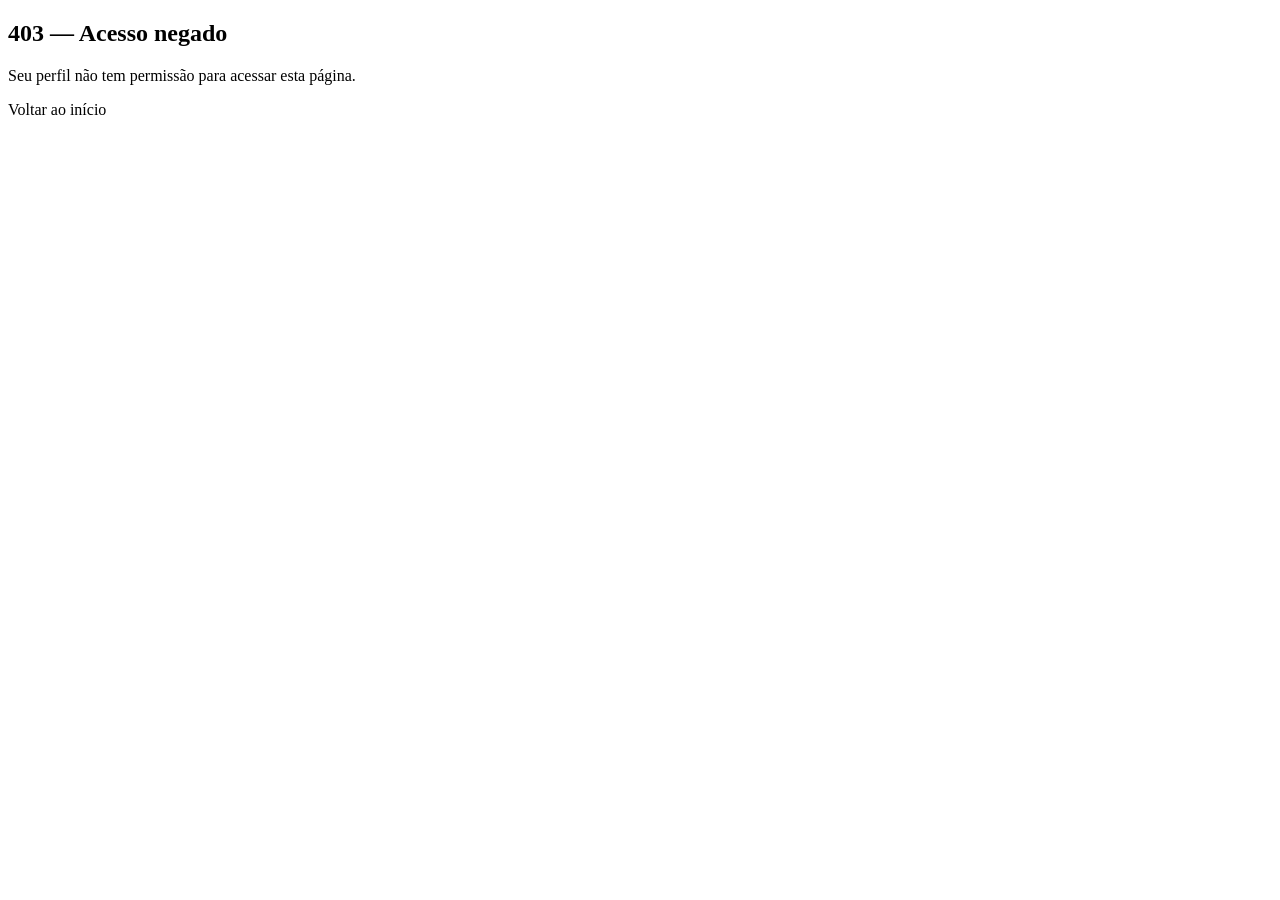
<file: src/main/resources/templates/acesso-negado.html>
<!DOCTYPE html>
<html xmlns:th="http://www.thymeleaf.org">
<head>
    <title>Acesso negado</title>
</head>
<body>
<div th:fragment="content">
    <div class="text-center py-5">
        <i class="bi bi-shield-lock-fill text-danger" style="font-size: 4rem;"></i>
        <h2 class="fw-bold mt-3">403 — Acesso negado</h2>
        <p class="text-muted fs-5" th:text="${mensagem}">
            Seu perfil não tem permissão para acessar esta página.
        </p>
        <a th:href="@{/}" class="btn btn-primary mt-2">
            <i class="bi bi-house me-1"></i> Voltar ao início
        </a>
    </div>
</div>
</body>
</html>
</file>
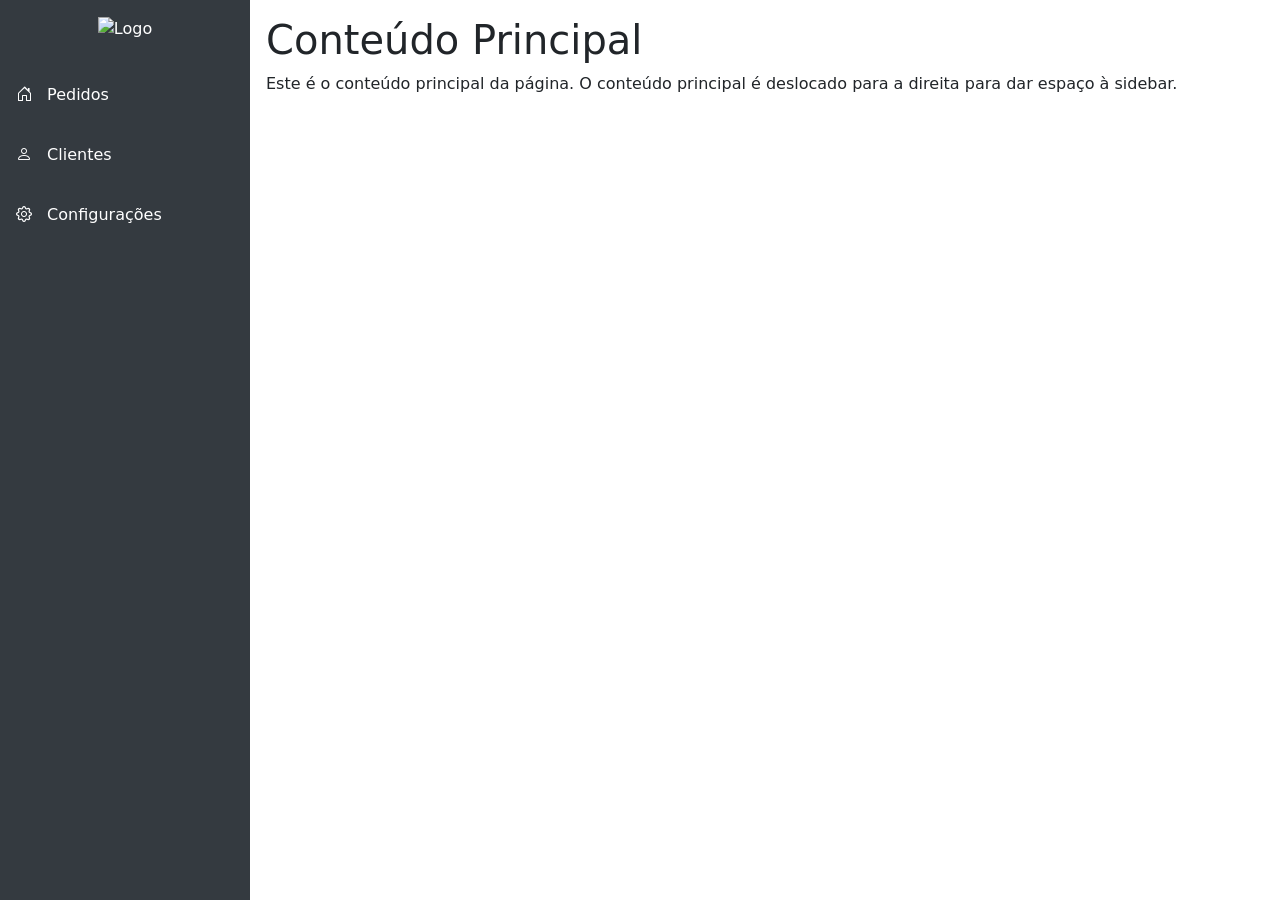
<file: src/main/resources/templates/configuracoes.html>
<!DOCTYPE html>
<html>
    <head>
        <meta charset="UTF-8">
        <meta name="viewport" content="width=device-width, initial-scale=1.0">
        <title>Pediu Patrão!</title>
        <link href="https://cdn.jsdelivr.net/npm/bootstrap@5.3.0-alpha1/dist/css/bootstrap.min.css" rel="stylesheet">
        <link href="https://cdn.jsdelivr.net/npm/bootstrap-icons/font/bootstrap-icons.css" rel="stylesheet">
        <style>
            /* Estilos para a sidebar */
            .sidebar {
                height: 100vh;
                width: 250px;
                position: fixed;
                top: 0;
                left: 0;
                background-color: #343a40;
                color: #ffffff;
                transition: width 0.3s ease;
                overflow-x: hidden;
                padding-top: 1rem;
            }

            .sidebar.collapsed {
                width: 80px; /* Largura menor quando recolhida */
            }

            .sidebar .nav-link {
                color: #ffffff;
                margin: 10px 0;
                text-align: left;
                padding-left: 1rem;
                transition: padding-left 0.3s ease;
            }

            .sidebar.collapsed .nav-link {
                padding-left: 0.5rem; /* Ajusta o espaçamento para o modo recolhido */
                text-align: center;
            }

            .sidebar .nav-link:hover {
                background-color: #495057;
                border-radius: 4px;
            }

            /* Ícones na sidebar */
            .sidebar .bi {
                margin-right: 10px;
            }

            .sidebar.collapsed .bi {
                margin-right: 0;
            }

            /* Ajuste do conteúdo principal */
            .content {
                margin-left: 250px;
                padding: 1rem;
                transition: margin-left 0.3s ease;
            }

            .content.collapsed {
                margin-left: 80px; /* Ajuste do conteúdo quando a sidebar está recolhida */
            }
        </style>
    </head>
    <body>

        <!-- Botão de controle da sidebar -->
        <button class="btn btn-dark position-fixed top-0 start-0 m-3" onclick="toggleSidebar()">
            <i class="bi bi-list"></i>
        </button>

        <!-- Sidebar Vertical -->
        <nav id="sidebar" class="sidebar d-flex flex-column">
            <!-- Marca ou título da barra lateral -->
            <a class="navbar-brand text-center mb-4" href="/">
                <img th:src="@{/images/logo.png}" alt="Logo" width="120" height="80">
            </a>

            <!-- Links de navegação -->
            <ul class="nav flex-column">
                <li class="nav-item">
                    <a class="nav-link active" href="/pedidos">
                        <i class="bi bi-house-door"></i> <span class="d-none d-md-inline">Pedidos</span>
                    </a>
                </li>
                <li class="nav-item">
                    <a class="nav-link" href="/clientes">
                        <i class="bi bi-person"></i> <span class="d-none d-md-inline">Clientes</span>
                    </a>
                </li>
                <li class="nav-item">
                    <a class="nav-link" href="/configuracoes">
                        <i class="bi bi-gear"></i> <span class="d-none d-md-inline">Configurações</span>
                    </a>
                </li>
            </ul>
        </nav>

        <!-- Conteúdo Principal -->
    <div th:fragment="content" id="content" class="content">
        <h1>Conteúdo Principal</h1>
        <p>Este é o conteúdo principal da página. O conteúdo principal é deslocado para a direita para dar espaço à sidebar.</p>
    </div>

    <script src="https://cdn.jsdelivr.net/npm/bootstrap@5.3.0-alpha1/dist/js/bootstrap.bundle.min.js"></script>
    <script>
                function toggleSidebar() {
                    const sidebar = document.getElementById('sidebar');
                    const content = document.getElementById('content');
                    sidebar.classList.toggle('collapsed');
                    content.classList.toggle('collapsed');
                }
    </script>
</body>
</html>
</file>
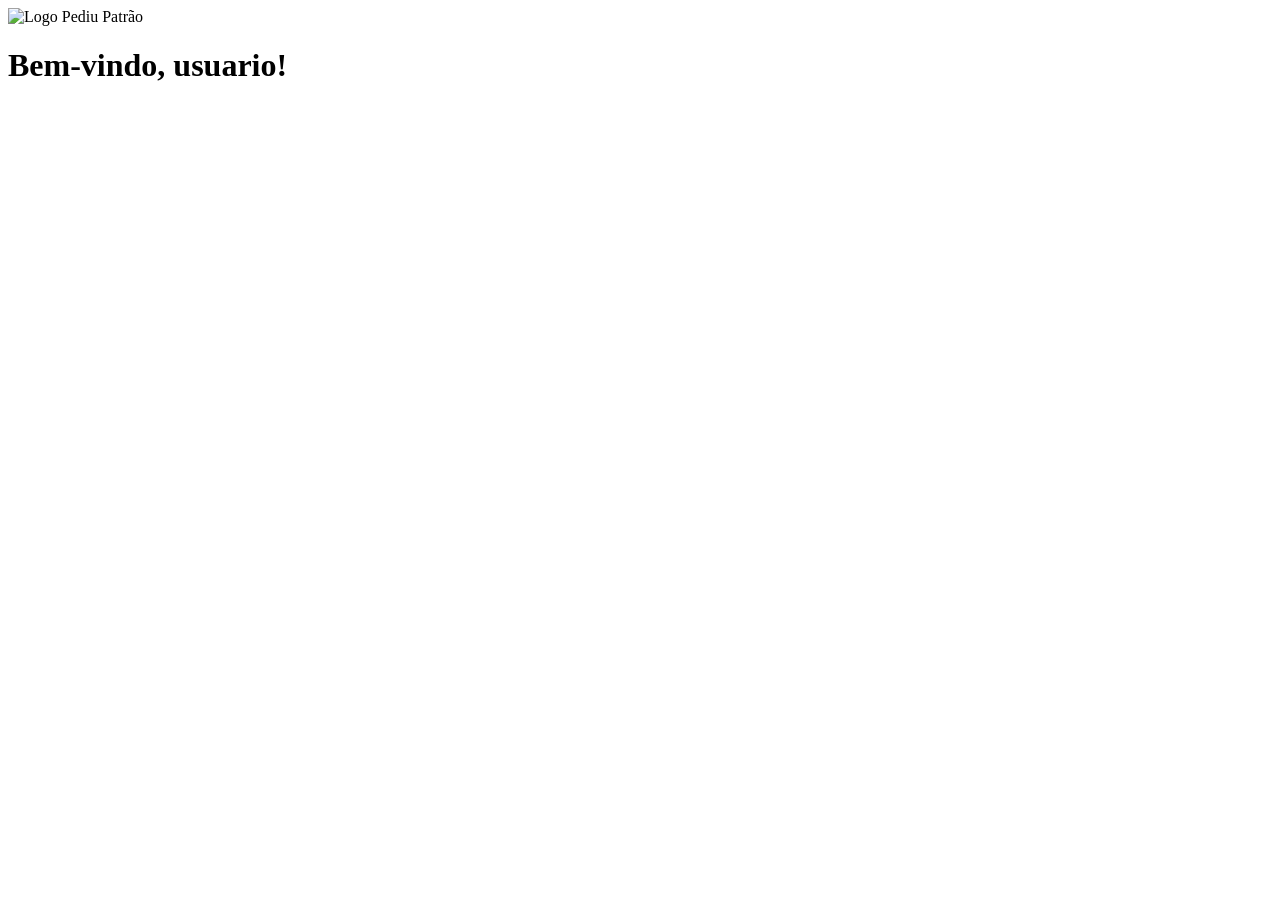
<file: src/main/resources/templates/home.html>
<!DOCTYPE html>
<html xmlns:th="http://www.thymeleaf.org"
      xmlns:sec="http://www.thymeleaf.org/extras/spring-security">
<head>
    <title>Home</title>
</head>
<body>

<div th:fragment="content" class="d-flex justify-content-center align-items-center" style="min-height: 85vh;">
    <div class="text-center">
        <img th:src="@{/images/logo.png}" alt="Logo Pediu Patrão" width="280" height="280" class="mb-3">
        <h1 class="titulo-boas-vindas mb-1">
            Bem-vindo<span sec:authorize="isAuthenticated()">, <span sec:authentication="name">usuario</span></span>!
        </h1>
    </div>
</div>

</body>
</html>
</file>
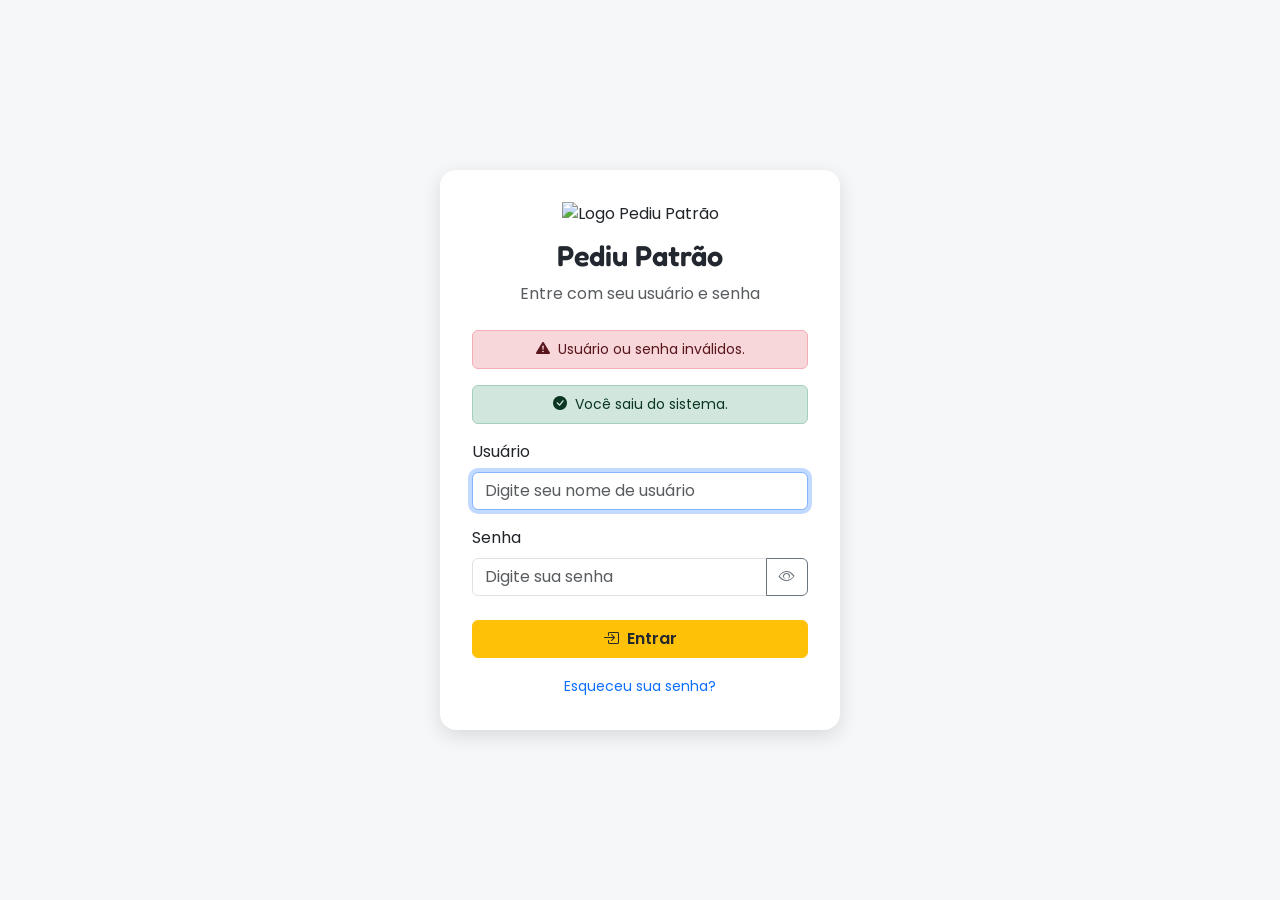
<file: src/main/resources/templates/login.html>
<!DOCTYPE html>
<html xmlns:th="http://www.thymeleaf.org">
<head>
    <meta charset="UTF-8">
    <meta name="viewport" content="width=device-width, initial-scale=1, shrink-to-fit=no">
    <title>Login - Pediu Patrão</title>
    <link rel="icon" type="image/png" th:href="@{/images/logo.png}">

    <link rel="preconnect" href="https://fonts.googleapis.com">
    <link rel="preconnect" href="https://fonts.gstatic.com" crossorigin>
    <link href="https://fonts.googleapis.com/css2?family=Fredoka:wght@600&family=Poppins:wght@400;500;600&display=swap" rel="stylesheet">

    <link rel="stylesheet" href="https://cdn.jsdelivr.net/npm/bootstrap@5.1.3/dist/css/bootstrap.min.css">
    <link rel="stylesheet" href="https://cdn.jsdelivr.net/npm/bootstrap-icons/font/bootstrap-icons.css">
    <style>
        body {
            font-family: 'Poppins', sans-serif;
        }
        .login-container {
            display: flex;
            justify-content: center;
            align-items: center;
            min-height: 100vh;
            padding: 1rem;
            background-color: #f6f7f9;
        }
        .login-card {
            max-width: 400px;
            width: 100%;
            padding: 2rem;
            border-radius: 1rem;
            background-color: #ffffff;
            box-shadow: 0 6px 20px rgba(0, 0, 0, 0.12);
        }
        .logo {
            width: 110px;
            height: auto;
            margin-bottom: 0.5rem;
        }
        .marca {
            font-family: 'Fredoka', sans-serif;
            font-weight: 600;
            font-size: 1.8rem;
            color: #23272f;
        }
        .btn-entrar {
            background-color: #ffc107;
            border-color: #ffc107;
            color: #23272f;
            font-weight: 600;
        }
        .btn-entrar:hover {
            background-color: #e0a800;
            border-color: #e0a800;
            color: #23272f;
        }
    </style>
</head>
<body>
    <div class="login-container">
        <div class="login-card text-center">
            <img th:src="@{/images/logo.png}" alt="Logo Pediu Patrão" class="logo">
            <div class="marca mb-1">Pediu Patrão</div>
            <p class="text-muted mb-4">Entre com seu usuário e senha</p>

            <!-- Mensagens -->
            <div class="alert alert-danger py-2 small" th:if="${param.error}" role="alert">
                <i class="bi bi-exclamation-triangle-fill me-1"></i> Usuário ou senha inválidos.
            </div>
            <div class="alert alert-success py-2 small" th:if="${param.logout}" role="alert">
                <i class="bi bi-check-circle-fill me-1"></i> Você saiu do sistema.
            </div>

            <!-- Formulário de Login (th:action inclui o token CSRF automaticamente) -->
            <form th:action="@{/login}" method="post" class="text-start">
                <div class="mb-3">
                    <label for="username" class="form-label">Usuário</label>
                    <input type="text" class="form-control" id="username" name="username"
                           placeholder="Digite seu nome de usuário" autocomplete="username" required autofocus>
                </div>
                <div class="mb-4">
                    <label for="password" class="form-label">Senha</label>
                    <div class="input-group">
                        <input type="password" class="form-control" id="password" name="password"
                               placeholder="Digite sua senha" autocomplete="current-password" required>
                        <button type="button" class="btn btn-outline-secondary" id="toggleSenha"
                                title="Mostrar senha" aria-label="Mostrar senha">
                            <i class="bi bi-eye" id="iconeSenha"></i>
                        </button>
                    </div>
                </div>
                <button type="submit" class="btn btn-entrar w-100">
                    <i class="bi bi-box-arrow-in-right me-1"></i> Entrar
                </button>
            </form>

            <!-- Esqueceu a senha -->
            <div class="mt-3">
                <a href="#" class="text-decoration-none small" id="linkEsqueci">Esqueceu sua senha?</a>
            </div>
            <div class="alert alert-info small text-start mt-2 mb-0 d-none" id="avisoEsqueci" role="alert">
                <i class="bi bi-info-circle-fill me-1"></i>
                Por segurança, a redefinição de senha é feita pelo <strong>administrador do sistema</strong>.
                Procure o responsável pela pizzaria para cadastrar uma nova senha.
            </div>
        </div>
    </div>

    <script>
        // Mostrar/ocultar a senha
        document.getElementById('toggleSenha').addEventListener('click', function () {
            const campo = document.getElementById('password');
            const icone = document.getElementById('iconeSenha');
            const mostrar = campo.type === 'password';
            campo.type = mostrar ? 'text' : 'password';
            icone.classList.toggle('bi-eye', !mostrar);
            icone.classList.toggle('bi-eye-slash', mostrar);
            this.title = mostrar ? 'Ocultar senha' : 'Mostrar senha';
            this.setAttribute('aria-label', this.title);
        });

        // Mostrar/ocultar o aviso de "Esqueceu sua senha?"
        document.getElementById('linkEsqueci').addEventListener('click', function (evento) {
            evento.preventDefault();
            document.getElementById('avisoEsqueci').classList.toggle('d-none');
        });
    </script>
</body>
</html>
</file>
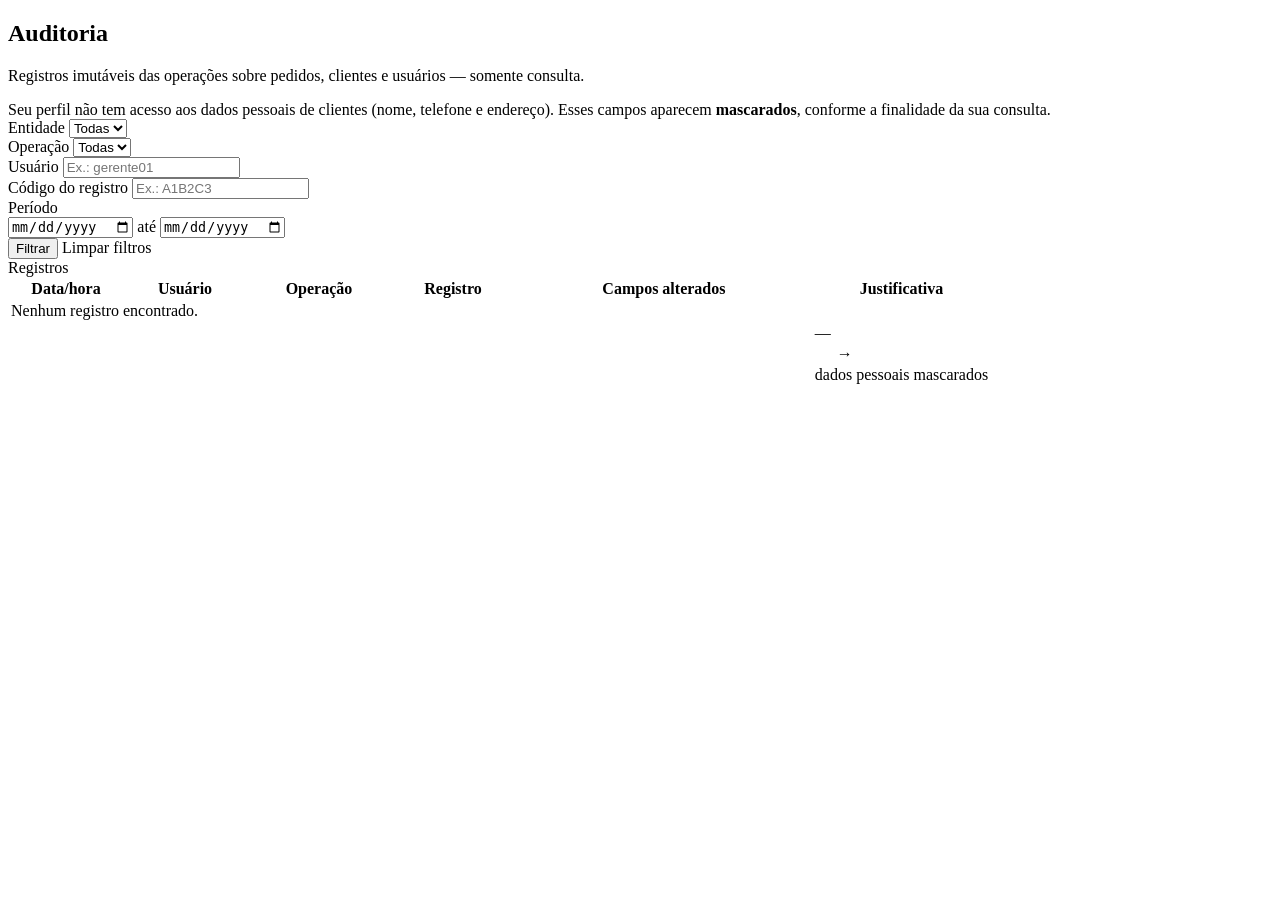
<file: src/main/resources/templates/auditoria/lista.html>
<!DOCTYPE html>
<html xmlns:th="http://www.thymeleaf.org">
<head>
    <title>Auditoria</title>
</head>
<body>
<div th:fragment="content">

    <div class="mb-4">
        <h2 class="fw-bold mb-1">
            <i class="bi bi-shield-lock me-2"></i>Auditoria
        </h2>
        <p class="text-muted mb-0">
            Registros imutáveis das operações sobre pedidos, clientes e usuários — somente consulta.
        </p>
    </div>

    <!-- Aviso de proteção de dados pessoais -->
    <div class="alert alert-info" th:if="${dadosPessoaisRestritos}" role="alert">
        <i class="bi bi-incognito me-2"></i>
        Seu perfil não tem acesso aos dados pessoais de clientes (nome, telefone e endereço).
        Esses campos aparecem <strong>mascarados</strong>, conforme a finalidade da sua consulta.
    </div>

    <div class="alert alert-danger" th:if="${erro}" role="alert">
        <i class="bi bi-exclamation-triangle-fill me-2"></i><span th:text="${erro}"></span>
    </div>

    <!-- Filtros -->
    <div class="card shadow-sm mb-4">
        <div class="card-body">
            <form th:action="@{/auditoria}" method="get" class="row g-3 align-items-end">
                <div class="col-md-2">
                    <label class="form-label small fw-medium">Entidade</label>
                    <select name="entidade" class="form-select form-select-sm">
                        <option value="">Todas</option>
                        <option th:each="e : ${entidades}" th:value="${e}" th:text="${e}"
                                th:selected="${e == filtroEntidade}"></option>
                    </select>
                </div>
                <div class="col-md-3">
                    <label class="form-label small fw-medium">Operação</label>
                    <select name="operacao" class="form-select form-select-sm">
                        <option value="">Todas</option>
                        <option th:each="op : ${operacoes}" th:value="${op}" th:text="${op.descricao}"
                                th:selected="${op == filtroOperacao}"></option>
                    </select>
                </div>
                <div class="col-md-2">
                    <label class="form-label small fw-medium">Usuário</label>
                    <input type="text" name="usuario" class="form-control form-control-sm"
                           th:value="${filtroUsuario}" placeholder="Ex.: gerente01">
                </div>
                <div class="col-md-2">
                    <label class="form-label small fw-medium">Código do registro</label>
                    <input type="text" name="entidadeId" class="form-control form-control-sm"
                           th:value="${filtroEntidadeId}" placeholder="Ex.: A1B2C3">
                </div>
                <div class="col-md-3">
                    <label class="form-label small fw-medium">Período</label>
                    <div class="input-group input-group-sm">
                        <input type="date" name="dataInicio" class="form-control" th:value="${filtroDataInicio}">
                        <span class="input-group-text">até</span>
                        <input type="date" name="dataFim" class="form-control" th:value="${filtroDataFim}">
                    </div>
                </div>
                <div class="col-12 d-flex gap-2">
                    <button type="submit" class="btn btn-primary btn-sm">
                        <i class="bi bi-funnel me-1"></i> Filtrar
                    </button>
                    <a th:href="@{/auditoria}" class="btn btn-outline-secondary btn-sm">Limpar filtros</a>
                </div>
            </form>
        </div>
    </div>

    <!-- Resultados -->
    <div class="card shadow-sm">
        <div class="card-header d-flex justify-content-between">
            <span class="fw-bold">Registros</span>
            <span class="text-muted small" th:text="${#lists.size(registros) + ' registro(s)'}"></span>
        </div>
        <div class="card-body p-0">
            <table class="table align-middle mb-0 tabela-auditoria">
                <thead class="table-dark">
                    <tr>
                        <th class="ps-3" style="width: 110px;">Data/hora</th>
                        <th style="width: 120px;">Usuário</th>
                        <th style="width: 140px;">Operação</th>
                        <th style="width: 120px;">Registro</th>
                        <th>Campos alterados</th>
                        <th class="pe-3" style="width: 18%;">Justificativa</th>
                    </tr>
                </thead>
                <tbody>
                    <tr th:if="${#lists.isEmpty(registros)}">
                        <td colspan="6" class="text-center text-muted py-5">
                            <i class="bi bi-inbox fs-3 d-block mb-2"></i>
                            Nenhum registro encontrado.
                        </td>
                    </tr>
                    <tr th:each="r : ${registros}">
                        <td class="ps-3 small">
                            <div th:text="${#temporals.format(r.dataHora, 'dd/MM/yyyy')}"></div>
                            <div class="text-muted" th:text="${#temporals.format(r.dataHora, 'HH:mm:ss')}"></div>
                        </td>
                        <td class="small">
                            <div class="fw-medium" th:text="${r.usuario}"></div>
                            <span class="badge bg-light text-dark border" th:text="${r.perfil}"></span>
                        </td>
                        <td>
                            <span class="badge badge-operacao" th:classappend="${r.operacao.corBadge}"
                                  th:text="${r.operacaoDescricao}"></span>
                        </td>
                        <td class="small" th:if="${r.entidadeId != null}"
                            th:with="codigo=${#strings.toUpperCase(#strings.substring(r.entidadeId, r.entidadeId.length() > 6 ? r.entidadeId.length() - 6 : 0))}">
                            <div th:text="${r.entidade}"></div>
                            <a th:if="${r.entidade == 'Pedido'}" th:href="@{/pedidos/{id}(id=${r.entidadeId})}"
                               th:text="${'#' + codigo}"></a>
                            <span th:unless="${r.entidade == 'Pedido'}" class="text-muted" th:text="${'#' + codigo}"></span>
                        </td>
                        <td class="small" th:unless="${r.entidadeId != null}" th:text="${r.entidade}"></td>
                        <td class="small">
                            <span class="text-muted" th:if="${#lists.isEmpty(r.alteracoes)}">—</span>
                            <table class="table table-sm table-borderless mb-0" th:unless="${#lists.isEmpty(r.alteracoes)}">
                                <tr th:each="c : ${r.alteracoes}">
                                    <td class="fw-medium py-0 pe-2" style="width: 30%;" th:text="${c.campo}"></td>
                                    <td class="py-0 text-danger"
                                        th:text="${c.valorAnterior != null ? c.valorAnterior : '(vazio)'}"></td>
                                    <td class="py-0 text-muted" style="width: 1.5rem;">→</td>
                                    <td class="py-0 text-success"
                                        th:text="${c.valorNovo != null ? c.valorNovo : '(vazio)'}"></td>
                                </tr>
                            </table>
                            <span class="badge bg-secondary mt-1" th:if="${r.dadosMascarados}">
                                <i class="bi bi-incognito"></i> dados pessoais mascarados
                            </span>
                        </td>
                        <td class="small pe-3" th:text="${r.justificativa != null ? r.justificativa : '—'}"></td>
                    </tr>
                </tbody>
            </table>
        </div>
    </div>

</div>
</body>
</html>
</file>
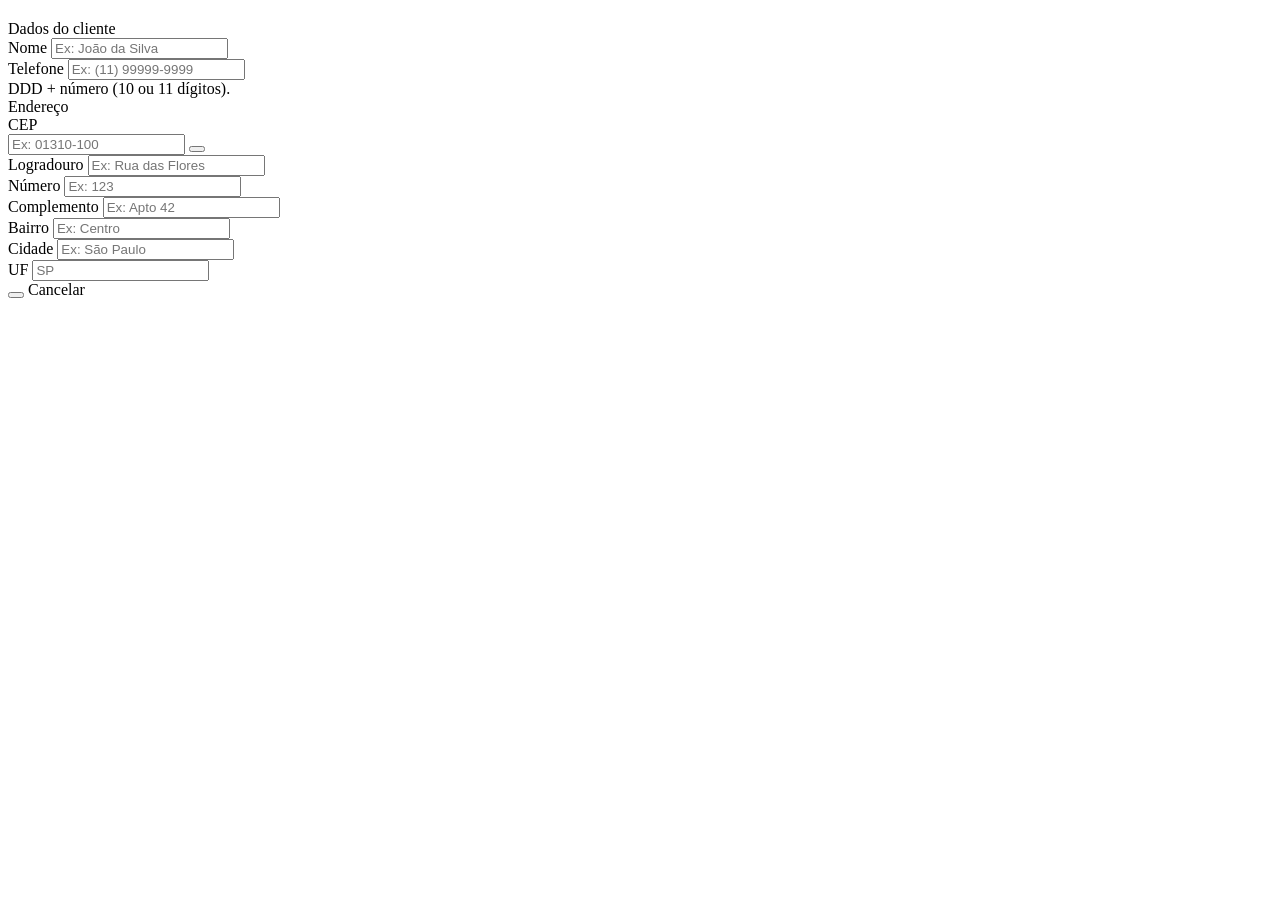
<file: src/main/resources/templates/clientes/form.html>
<!DOCTYPE html>
<html xmlns:th="http://www.thymeleaf.org">
<head>
    <title>Cliente</title>
</head>
<body>

<div th:fragment="content">

    <div class="d-flex align-items-center gap-3 mb-4">
        <a th:href="@{/clientes}" class="btn btn-outline-secondary btn-sm">
            <i class="bi bi-arrow-left"></i>
        </a>
        <h2 class="fw-bold mb-0">
            <i class="bi bi-person-raised-hand me-2"></i><span
                th:text="${cliente.id != null} ? 'Editar Cliente' : 'Novo Cliente'"></span>
        </h2>
    </div>

    <!-- Erro de validação vindo do servidor -->
    <div class="alert alert-danger" th:if="${erro}" role="alert">
        <i class="bi bi-exclamation-triangle-fill me-2"></i>
        <span th:text="${erro}"></span>
    </div>

    <form th:action="${cliente.id != null}
                ? @{/clientes/editar/{id}(id=${cliente.id})}
                : @{/clientes/salvar}"
          th:object="${cliente}"
          method="post">

        <div class="row g-4">

            <!-- Dados do cliente -->
            <div class="col-lg-5">
                <div class="card shadow-sm h-100">
                    <div class="card-header fw-bold"><i class="bi bi-person me-1"></i> Dados do cliente</div>
                    <div class="card-body p-4">
                        <div class="mb-3">
                            <label for="nome" class="form-label fw-medium">Nome</label>
                            <input type="text" id="nome" class="form-control" th:field="*{nome}"
                                   placeholder="Ex: João da Silva" maxlength="100" required/>
                        </div>
                        <div class="mb-0">
                            <label for="telefone" class="form-label fw-medium">Telefone</label>
                            <input type="text" id="telefone" class="form-control" th:field="*{telefone}"
                                   placeholder="Ex: (11) 99999-9999" maxlength="15" required/>
                            <div class="form-text">DDD + número (10 ou 11 dígitos).</div>
                        </div>
                    </div>
                </div>
            </div>

            <!-- Endereço -->
            <div class="col-lg-7">
                <div class="card shadow-sm h-100">
                    <div class="card-header fw-bold"><i class="bi bi-geo-alt me-1"></i> Endereço</div>
                    <div class="card-body p-4">
                        <div class="row g-3">
                            <div class="col-md-5">
                                <label for="cep" class="form-label fw-medium">CEP</label>
                                <div class="input-group">
                                    <input type="text" id="cep" class="form-control" th:field="*{cep}"
                                           placeholder="Ex: 01310-100" maxlength="9"/>
                                    <button type="button" class="btn btn-outline-secondary" id="btnBuscarCep">
                                        <i class="bi bi-search"></i>
                                    </button>
                                </div>
                                <div id="cepErro" class="text-danger small mt-1" style="display:none;">
                                    CEP não encontrado.
                                </div>
                            </div>
                            <div class="col-md-7">
                                <label for="logradouro" class="form-label fw-medium">Logradouro</label>
                                <input type="text" id="logradouro" class="form-control" th:field="*{logradouro}"
                                       placeholder="Ex: Rua das Flores" maxlength="100"/>
                            </div>
                            <div class="col-md-3">
                                <label for="numero" class="form-label fw-medium">Número</label>
                                <input type="text" id="numero" class="form-control" th:field="*{numero}"
                                       placeholder="Ex: 123" maxlength="20"/>
                            </div>
                            <div class="col-md-9">
                                <label for="complemento" class="form-label fw-medium">Complemento</label>
                                <input type="text" id="complemento" class="form-control" th:field="*{complemento}"
                                       placeholder="Ex: Apto 42" maxlength="100"/>
                            </div>
                            <div class="col-md-5">
                                <label for="bairro" class="form-label fw-medium">Bairro</label>
                                <input type="text" id="bairro" class="form-control" th:field="*{bairro}"
                                       placeholder="Ex: Centro" maxlength="100"/>
                            </div>
                            <div class="col-md-5">
                                <label for="cidade" class="form-label fw-medium">Cidade</label>
                                <input type="text" id="cidade" class="form-control" th:field="*{cidade}"
                                       placeholder="Ex: São Paulo" maxlength="100"/>
                            </div>
                            <div class="col-md-2">
                                <label for="estado" class="form-label fw-medium">UF</label>
                                <input type="text" id="estado" class="form-control" th:field="*{estado}"
                                       placeholder="SP" maxlength="2"/>
                            </div>
                        </div>
                    </div>
                </div>
            </div>

        </div>

        <!-- Botões -->
        <div class="d-flex gap-2 mt-4">
            <button type="submit" class="btn btn-primary">
                <i class="bi bi-check-lg me-1"></i>
                <span th:text="${cliente.id != null} ? 'Salvar Alterações' : 'Criar Cliente'"></span>
            </button>
            <a th:href="@{/clientes}" class="btn btn-outline-secondary">Cancelar</a>
        </div>
    </form>

    <script>
        document.getElementById('cep').addEventListener('input', function () {
            let v = this.value.replace(/\D/g, '');
            if (v.length > 5) v = v.slice(0, 5) + '-' + v.slice(5, 8);
            this.value = v;
            if (this.value.length === 9) buscarCep();
        });

        document.getElementById('btnBuscarCep').addEventListener('click', buscarCep);

        async function buscarCep() {
            const cep = document.getElementById('cep').value.replace(/\D/g, '');
            const erro = document.getElementById('cepErro');
            erro.style.display = 'none';
            if (cep.length !== 8) return;

            try {
                const response = await fetch(`https://viacep.com.br/ws/${cep}/json/`);
                const data = await response.json();
                if (data.erro) {
                    erro.style.display = 'block';
                    return;
                }
                document.getElementById('logradouro').value = data.logradouro || '';
                document.getElementById('bairro').value = data.bairro || '';
                document.getElementById('cidade').value = data.localidade || '';
                document.getElementById('estado').value = data.uf || '';
                document.getElementById('numero').focus();
            } catch (e) {
                erro.textContent = 'Erro ao buscar o CEP. Tente novamente.';
                erro.style.display = 'block';
            }
        }

        document.getElementById('telefone').addEventListener('input', function () {
            let v = this.value.replace(/\D/g, '');
            if (v.length <= 10) {
                v = v.replace(/(\d{2})(\d{4})(\d{0,4})/, '($1) $2-$3');
            } else {
                v = v.replace(/(\d{2})(\d{5})(\d{0,4})/, '($1) $2-$3');
            }
            this.value = v;
        });
    </script>

</div>

</body>
</html>
</file>
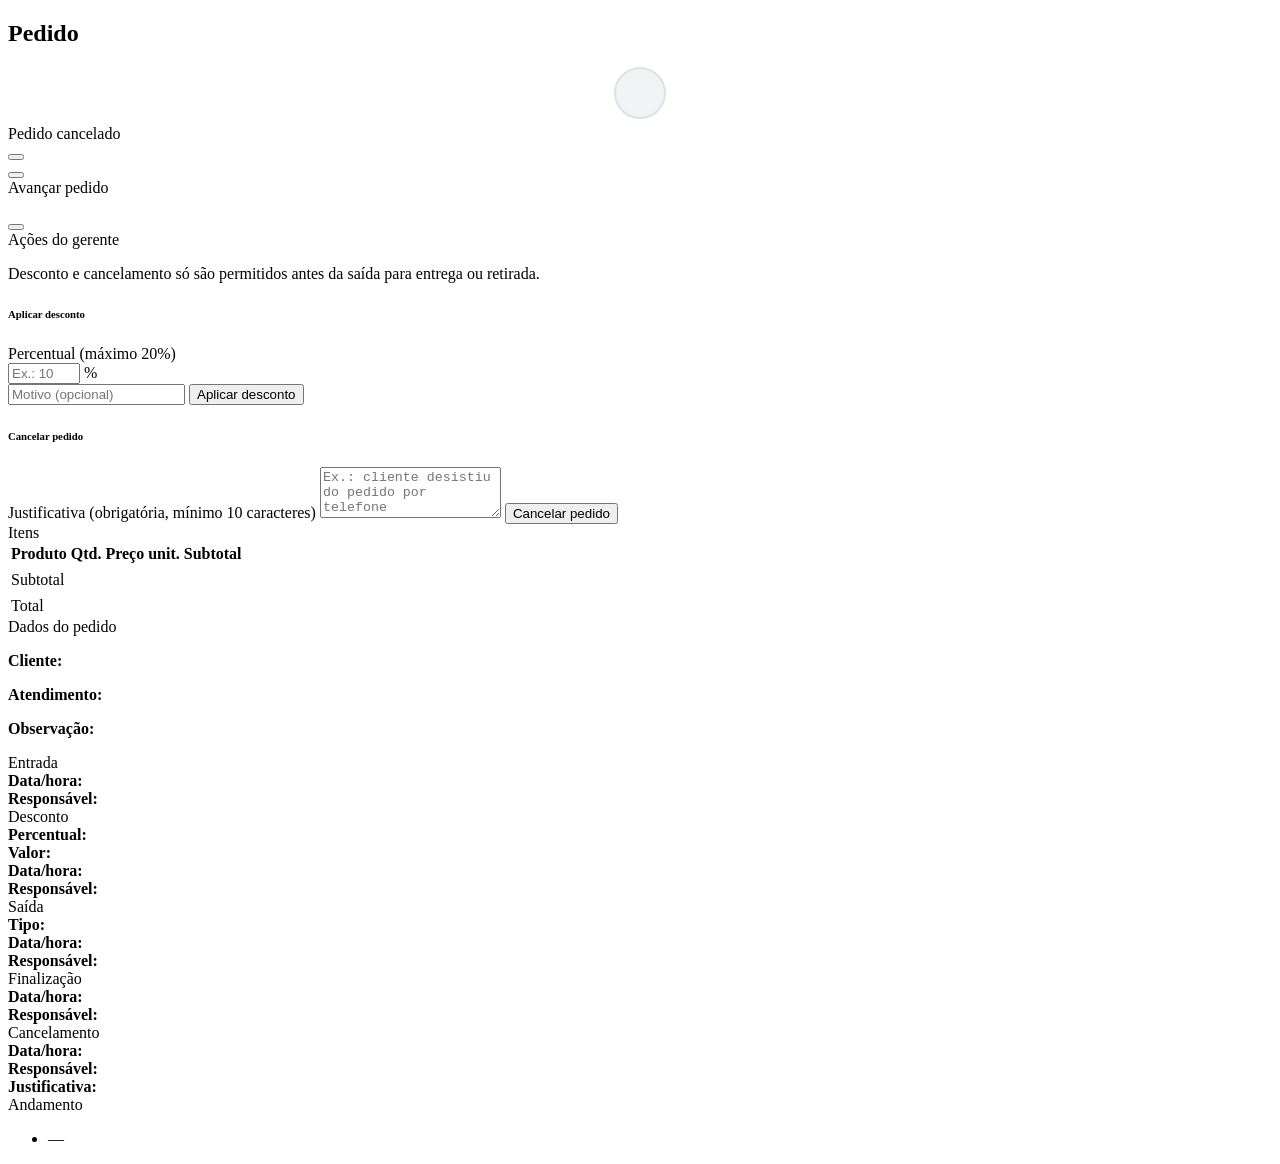
<file: src/main/resources/templates/pedidos/detalhe.html>
<!DOCTYPE html>
<html xmlns:th="http://www.thymeleaf.org"
      xmlns:sec="http://www.thymeleaf.org/extras/spring-security">
<head>
    <title>Detalhes do Pedido</title>
</head>
<body>
<div th:fragment="content">

    <style>
        /* Linha do tempo do pedido */
        .fluxo-pedido {
            display: flex;
            justify-content: space-between;
            gap: 0.5rem;
        }
        .fluxo-etapa {
            flex: 1;
            position: relative;
            text-align: center;
        }
        .fluxo-etapa:not(:last-child)::after {
            content: '';
            position: absolute;
            top: 24px;
            left: calc(50% + 28px);
            right: calc(-50% + 28px);
            height: 3px;
            border-radius: 2px;
            background-color: #dee2e6;
        }
        .fluxo-etapa.concluida:not(:last-child)::after {
            background-color: #198754;
        }
        .fluxo-icone {
            width: 48px;
            height: 48px;
            margin: 0 auto 0.4rem;
            display: flex;
            align-items: center;
            justify-content: center;
            border-radius: 50%;
            border: 2px solid #dee2e6;
            background-color: #f1f3f5;
            color: #adb5bd;
            font-size: 1.3rem;
        }
        .concluida .fluxo-icone {
            background-color: #198754;
            border-color: #198754;
            color: #fff;
        }
        .atual .fluxo-icone {
            background-color: #ffc107;
            border-color: #23272f;
            color: #23272f;
            box-shadow: 0 0 0 5px rgba(255, 193, 7, 0.3);
        }
        .fluxo-rotulo {
            font-size: 0.8rem;
            color: #6c757d;
        }
        .concluida .fluxo-rotulo,
        .atual .fluxo-rotulo {
            color: #212529;
            font-weight: 600;
        }
        @media (max-width: 576px) {
            .fluxo-icone {
                width: 40px;
                height: 40px;
                font-size: 1.1rem;
            }
            .fluxo-etapa:not(:last-child)::after {
                top: 20px;
                left: calc(50% + 24px);
                right: calc(-50% + 24px);
            }
            .fluxo-rotulo {
                font-size: 0.7rem;
            }
        }
    </style>

    <div class="d-flex align-items-center gap-3 mb-3 flex-wrap">
        <a th:href="@{/pedidos}" class="btn btn-outline-secondary btn-sm">
            <i class="bi bi-arrow-left"></i>
        </a>
        <h2 class="fw-bold mb-0">
            <i class="bi bi-receipt me-2"></i><span
                th:text="${'Pedido #' + #strings.toUpperCase(#strings.substring(pedido.id, pedido.id.length() - 6))}">Pedido</span>
        </h2>
        <span class="badge fs-6" th:classappend="${pedido.status.corBadge}">
            <i class="bi me-1" th:classappend="${pedido.status.icone}"></i><span th:text="${pedido.status.descricao}"></span>
        </span>
    </div>

    <!-- Linha do tempo do fluxo -->
    <div class="card shadow-sm mb-4"
         th:with="posicao=${fluxo.indexOf(pedido.status)},
                  cancelado=${pedido.status.name() == 'CANCELADO'},
                  finalizado=${pedido.status.name() == 'FINALIZADO'},
                  etapasPercorridas=${pedido.historicoStatus.![status]}">
        <div class="card-body py-4">
            <div class="fluxo-pedido">
                <div class="fluxo-etapa" th:each="s, st : ${fluxo}"
                     th:with="concluida=${cancelado ? #lists.contains(etapasPercorridas, s) : (st.index < posicao or finalizado)},
                              atual=${!cancelado and !finalizado and st.index == posicao}"
                     th:classappend="${concluida} ? 'concluida' : (${atual} ? 'atual' : '')">
                    <div class="fluxo-icone"><i class="bi" th:classappend="${s.icone}"></i></div>
                    <div class="fluxo-rotulo" th:text="${s.descricao}"></div>
                </div>
            </div>
            <div class="text-center mt-3" th:if="${cancelado}">
                <span class="badge bg-danger p-2">
                    <i class="bi bi-x-octagon me-1"></i>Pedido cancelado
                </span>
            </div>
        </div>
    </div>

    <div class="alert alert-success alert-dismissible fade show" th:if="${sucesso}" role="alert">
        <i class="bi bi-check-circle-fill me-2"></i><span th:text="${sucesso}"></span>
        <button type="button" class="btn-close" data-bs-dismiss="alert"></button>
    </div>
    <div class="alert alert-danger alert-dismissible fade show" th:if="${erro}" role="alert">
        <i class="bi bi-exclamation-triangle-fill me-2"></i><span th:text="${erro}"></span>
        <button type="button" class="btn-close" data-bs-dismiss="alert"></button>
    </div>

    <div class="row g-4">

        <!-- Coluna principal -->
        <div class="col-lg-8">

            <div class="card shadow-sm mb-4 border-success" sec:authorize="hasAnyRole('GERENTE', 'ATENDENTE')"
                 th:with="proximos=${pedido.status.proximosPermitidos(pedido.tipoEntrega)}">
                <div class="card-header fw-bold"><i class="bi bi-arrow-right-circle me-1"></i> Avançar pedido</div>
                <div class="card-body">
                    <p class="text-muted mb-0" th:if="${#lists.isEmpty(proximos)}"
                       th:text="${pedido.status.name() == 'CANCELADO'}
                                ? 'Pedido cancelado: nenhuma alteração de status é permitida.'
                                : 'Atendimento concluído: nenhuma alteração de status é permitida.'"></p>
                    <form th:each="s : ${proximos}" th:action="@{/pedidos/{id}/status(id=${pedido.id})}"
                          method="post" class="d-inline">
                        <input type="hidden" name="novoStatus" th:value="${s}">
                        <button type="submit" class="btn btn-success">
                            <i class="bi me-1" th:classappend="${s.icone}"></i><span th:text="${s.acao}"></span>
                        </button>
                    </form>
                </div>
            </div>

            <div class="card shadow-sm mb-4 border-warning" sec:authorize="hasRole('GERENTE')">
                <div class="card-header fw-bold"><i class="bi bi-shield-check me-1"></i> Ações do gerente</div>
                <div class="card-body">
                    <p class="text-muted mb-0" th:unless="${pedido.status.antesDaSaida}">
                        Desconto e cancelamento só são permitidos antes da saída para entrega ou retirada.
                    </p>

                    <div class="row g-4" th:if="${pedido.status.antesDaSaida}">
                        <!-- Desconto -->
                        <div class="col-md-6">
                            <h6 class="fw-bold"><i class="bi bi-percent me-1"></i>Aplicar desconto</h6>
                            <form th:action="@{/pedidos/{id}/desconto(id=${pedido.id})}" method="post">
                                <label class="form-label small">Percentual (máximo 20%)</label>
                                <div class="input-group mb-2">
                                    <input type="number" name="percentual" class="form-control"
                                           min="0.01" max="20" step="0.01" required placeholder="Ex.: 10">
                                    <span class="input-group-text">%</span>
                                </div>
                                <input type="text" name="motivo" class="form-control mb-2" maxlength="200"
                                       placeholder="Motivo (opcional)">
                                <button type="submit" class="btn btn-warning w-100">
                                    <i class="bi bi-tag me-1"></i> Aplicar desconto
                                </button>
                            </form>
                        </div>

                        <!-- Cancelamento -->
                        <div class="col-md-6">
                            <h6 class="fw-bold text-danger"><i class="bi bi-x-octagon me-1"></i>Cancelar pedido</h6>
                            <form th:action="@{/pedidos/{id}/cancelar(id=${pedido.id})}" method="post"
                                  onsubmit="return confirm('Confirma o cancelamento? Esta operação não pode ser desfeita.');">
                                <label class="form-label small">Justificativa (obrigatória, mínimo 10 caracteres)</label>
                                <textarea name="justificativa" class="form-control mb-2" rows="3"
                                          minlength="10" maxlength="300" required
                                          placeholder="Ex.: cliente desistiu do pedido por telefone"></textarea>
                                <button type="submit" class="btn btn-danger w-100">
                                    <i class="bi bi-x-circle me-1"></i> Cancelar pedido
                                </button>
                            </form>
                        </div>
                    </div>
                </div>
            </div>

            <!-- Itens e valores -->
            <div class="card shadow-sm mb-4">
                <div class="card-header fw-bold">Itens</div>
                <div class="card-body p-0">
                    <table class="table align-middle mb-0">
                        <thead class="table-light">
                            <tr>
                                <th class="ps-3">Produto</th>
                                <th class="text-center">Qtd.</th>
                                <th class="text-end">Preço unit.</th>
                                <th class="text-end pe-3">Subtotal</th>
                            </tr>
                        </thead>
                        <tbody>
                            <tr th:each="i : ${pedido.itens}">
                                <td class="ps-3" th:text="${i.nomeProduto}"></td>
                                <td class="text-center" th:text="${i.quantidade}"></td>
                                <td class="text-end"
                                    th:text="${'R$ ' + #numbers.formatDecimal(i.precoUnitario, 1, 'POINT', 2, 'COMMA')}"></td>
                                <td class="text-end pe-3"
                                    th:text="${'R$ ' + #numbers.formatDecimal(i.subtotal, 1, 'POINT', 2, 'COMMA')}"></td>
                            </tr>
                        </tbody>
                        <tfoot>
                            <tr>
                                <td colspan="3" class="text-end">Subtotal</td>
                                <td class="text-end pe-3"
                                    th:text="${'R$ ' + #numbers.formatDecimal(pedido.subtotal, 1, 'POINT', 2, 'COMMA')}"></td>
                            </tr>
                            <tr th:if="${pedido.valorDesconto != null and pedido.valorDesconto.signum() > 0}" class="text-danger">
                                <td colspan="3" class="text-end"
                                    th:text="${'Desconto (' + #numbers.formatDecimal(pedido.percentualDesconto, 1, 'POINT', 2, 'COMMA') + '%)'}"></td>
                                <td class="text-end pe-3"
                                    th:text="${'- R$ ' + #numbers.formatDecimal(pedido.valorDesconto, 1, 'POINT', 2, 'COMMA')}"></td>
                            </tr>
                            <tr class="fw-bold fs-5">
                                <td colspan="3" class="text-end">Total</td>
                                <td class="text-end pe-3"
                                    th:text="${'R$ ' + #numbers.formatDecimal(pedido.valorTotal, 1, 'POINT', 2, 'COMMA')}"></td>
                            </tr>
                        </tfoot>
                    </table>
                </div>
            </div>

            <!-- Dados gerais -->
            <div class="card shadow-sm">
                <div class="card-header fw-bold">Dados do pedido</div>
                <div class="card-body">
                    <p class="mb-1"><strong>Cliente:</strong> <span th:text="${pedido.clienteNome}"></span></p>
                    <p class="mb-1"><strong>Atendimento:</strong> <span th:text="${pedido.tipoEntrega.descricao}"></span></p>
                    <p class="mb-0"><strong>Observação:</strong>
                        <span th:text="${pedido.observacao != null ? pedido.observacao : '—'}"></span></p>
                </div>
            </div>
        </div>

        <!-- Coluna lateral -->
        <div class="col-lg-4">

            <div class="card shadow-sm mb-3 border-info">
                <div class="card-header fw-bold"><i class="bi bi-box-arrow-in-down me-1"></i> Entrada</div>
                <div class="card-body small">
                    <div><strong>Data/hora:</strong>
                        <span th:text="${#temporals.format(pedido.dataHoraEntrada, 'dd/MM/yyyy HH:mm:ss')}"></span></div>
                    <div><strong>Responsável:</strong> <span th:text="${pedido.responsavelEntrada}"></span></div>
                </div>
            </div>

            <div class="card shadow-sm mb-3 border-warning" th:if="${pedido.dataHoraDesconto != null}">
                <div class="card-header fw-bold"><i class="bi bi-tag me-1"></i> Desconto</div>
                <div class="card-body small">
                    <div><strong>Percentual:</strong>
                        <span th:text="${#numbers.formatDecimal(pedido.percentualDesconto, 1, 'POINT', 2, 'COMMA') + '%'}"></span></div>
                    <div><strong>Valor:</strong>
                        <span th:text="${'R$ ' + #numbers.formatDecimal(pedido.valorDesconto, 1, 'POINT', 2, 'COMMA')}"></span></div>
                    <div><strong>Data/hora:</strong>
                        <span th:text="${#temporals.format(pedido.dataHoraDesconto, 'dd/MM/yyyy HH:mm:ss')}"></span></div>
                    <div><strong>Responsável:</strong> <span th:text="${pedido.responsavelDesconto}"></span></div>
                </div>
            </div>

            <div class="card shadow-sm mb-3 border-secondary" th:if="${pedido.dataHoraSaida != null}">
                <div class="card-header fw-bold"><i class="bi bi-box-arrow-up me-1"></i> Saída</div>
                <div class="card-body small">
                    <div><strong>Tipo:</strong> <span th:text="${pedido.tipoEntrega.descricao}"></span></div>
                    <div><strong>Data/hora:</strong>
                        <span th:text="${#temporals.format(pedido.dataHoraSaida, 'dd/MM/yyyy HH:mm:ss')}"></span></div>
                    <div><strong>Responsável:</strong> <span th:text="${pedido.responsavelSaida}"></span></div>
                </div>
            </div>

            <div class="card shadow-sm mb-3 border-success" th:if="${pedido.dataHoraFinalizacao != null}">
                <div class="card-header fw-bold"><i class="bi bi-flag me-1"></i> Finalização</div>
                <div class="card-body small">
                    <div><strong>Data/hora:</strong>
                        <span th:text="${#temporals.format(pedido.dataHoraFinalizacao, 'dd/MM/yyyy HH:mm:ss')}"></span></div>
                    <div><strong>Responsável:</strong> <span th:text="${pedido.responsavelFinalizacao}"></span></div>
                </div>
            </div>

            <div class="card shadow-sm mb-3 border-danger" th:if="${pedido.dataHoraCancelamento != null}">
                <div class="card-header fw-bold text-danger"><i class="bi bi-x-octagon me-1"></i> Cancelamento</div>
                <div class="card-body small">
                    <div><strong>Data/hora:</strong>
                        <span th:text="${#temporals.format(pedido.dataHoraCancelamento, 'dd/MM/yyyy HH:mm:ss')}"></span></div>
                    <div><strong>Responsável:</strong> <span th:text="${pedido.responsavelCancelamento}"></span></div>
                    <div><strong>Justificativa:</strong> <span th:text="${pedido.justificativaCancelamento}"></span></div>
                </div>
            </div>

            <div class="card shadow-sm">
                <div class="card-header fw-bold"><i class="bi bi-clock-history me-1"></i> Andamento</div>
                <ul class="list-group list-group-flush">
                    <li class="list-group-item small" th:each="h : ${pedido.historicoStatus}">
                        <span class="badge" th:classappend="${h.status.corBadge}">
                            <i class="bi me-1" th:classappend="${h.status.icone}"></i><span th:text="${h.status.descricao}"></span>
                        </span>
                        <div class="text-muted mt-1">
                            <span th:text="${#temporals.format(h.dataHora, 'dd/MM/yyyy HH:mm:ss')}"></span>
                            — <span th:text="${h.usuario}"></span>
                        </div>
                    </li>
                </ul>
            </div>

        </div>
    </div>

</div>
</body>
</html>
</file>
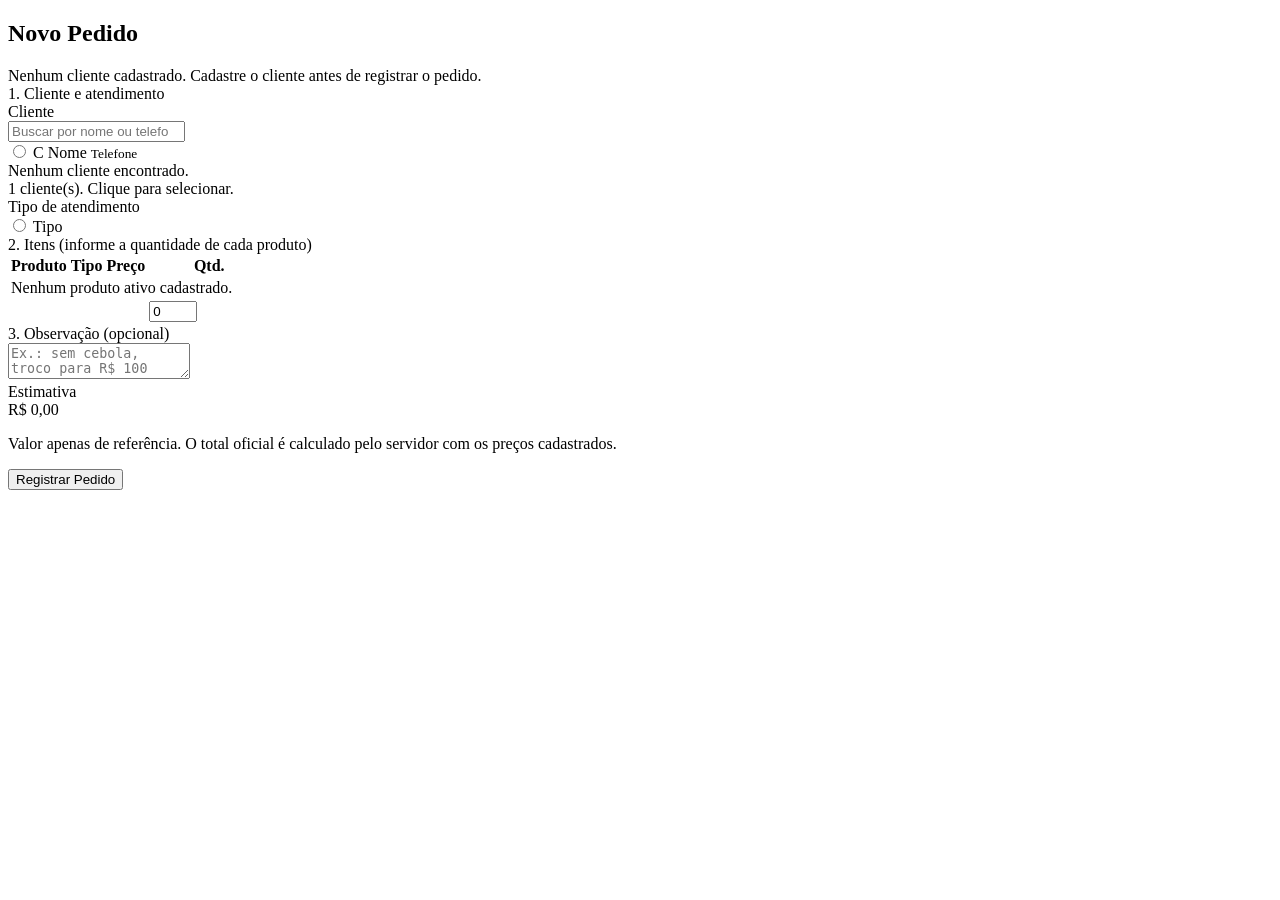
<file: src/main/resources/templates/pedidos/form.html>
<!DOCTYPE html>
<html xmlns:th="http://www.thymeleaf.org">
<head>
    <title>Novo Pedido</title>
</head>
<body>
<div th:fragment="content">

    <div class="d-flex align-items-center gap-3 mb-4">
        <a th:href="@{/pedidos}" class="btn btn-outline-secondary btn-sm">
            <i class="bi bi-arrow-left"></i>
        </a>
        <h2 class="fw-bold mb-0"><i class="bi bi-bag-plus me-2"></i>Novo Pedido</h2>
    </div>

    <div class="alert alert-danger" th:if="${erro}" role="alert">
        <i class="bi bi-exclamation-triangle-fill me-2"></i><span th:text="${erro}"></span>
    </div>
    <div class="alert alert-warning" th:if="${#lists.isEmpty(clientes)}" role="alert">
        <i class="bi bi-person-exclamation me-2"></i>
        Nenhum cliente cadastrado. Cadastre o cliente antes de registrar o pedido.
    </div>

    <form th:action="@{/pedidos/salvar}" method="post">
        <div class="row g-4">

            <div class="col-lg-8">
                <!-- 1. Cliente e tipo -->
                <div class="card shadow-sm mb-4">
                    <div class="card-header fw-bold">1. Cliente e atendimento</div>
                    <div class="card-body">
                        <label for="buscaCliente" class="form-label fw-medium">Cliente</label>
                        <div class="input-group mb-2">
                            <span class="input-group-text"><i class="bi bi-search"></i></span>
                            <input type="search" id="buscaCliente" class="form-control"
                                   placeholder="Buscar por nome ou telefone..." autocomplete="off">
                        </div>

                        <!-- Lista de clientes (cada cartão é um "radio": só um pode ser escolhido) -->
                        <div class="lista-clientes" id="listaClientes">
                            <label class="cliente-opcao" th:each="c : ${clientes}"
                                   th:attr="data-busca=${c.nome + ' ' + (c.telefone != null ? c.telefone : '')}">
                                <input class="form-check-input mt-0" type="radio" name="clienteId"
                                       th:value="${c.id}" required>
                                <span class="cliente-avatar"
                                      th:text="${c.nome != null and c.nome.length() > 0 ? #strings.toUpperCase(#strings.substring(c.nome, 0, 1)) : '?'}">C</span>
                                <span class="flex-grow-1">
                                    <span class="d-block fw-semibold" th:text="${c.nome}">Nome</span>
                                    <small class="text-muted">
                                        <i class="bi bi-telephone me-1"></i><span th:text="${c.telefone}">Telefone</span>
                                    </small>
                                </span>
                            </label>
                            <div class="text-center text-muted small py-3 d-none" id="semResultado">
                                <i class="bi bi-search me-1"></i> Nenhum cliente encontrado.
                            </div>
                        </div>
                        <div class="form-text mb-3" id="buscaInfo"></div>

                        <label class="form-label fw-medium d-block">Tipo de atendimento</label>
                        <div class="form-check form-check-inline" th:each="t, st : ${tiposEntrega}">
                            <input class="form-check-input" type="radio" name="tipoEntrega"
                                   th:id="${'tipo' + st.index}" th:value="${t}" th:checked="${st.first}" required>
                            <label class="form-check-label" th:for="${'tipo' + st.index}" th:text="${t.descricao}">Tipo</label>
                        </div>
                    </div>
                </div>

                <!-- 2. Itens -->
                <div class="card shadow-sm mb-4">
                    <div class="card-header fw-bold">2. Itens (informe a quantidade de cada produto)</div>
                    <div class="card-body p-0">
                        <table class="table align-middle mb-0">
                            <thead class="table-light">
                                <tr>
                                    <th class="ps-3">Produto</th>
                                    <th>Tipo</th>
                                    <th class="text-end">Preço</th>
                                    <th style="width: 120px;">Qtd.</th>
                                </tr>
                            </thead>
                            <tbody>
                                <tr th:if="${#lists.isEmpty(produtos)}">
                                    <td colspan="4" class="text-center text-muted py-4">Nenhum produto ativo cadastrado.</td>
                                </tr>
                                <tr th:each="prod : ${produtos}">
                                    <td class="ps-3 fw-medium" th:text="${prod.nome}"></td>
                                    <td th:text="${prod.tipo}"></td>
                                    <td class="text-end"
                                        th:text="${'R$ ' + #numbers.formatDecimal(prod.preco, 1, 'POINT', 2, 'COMMA')}"></td>
                                    <td>
                                        <!-- Só o id do produto e a quantidade são enviados ao servidor -->
                                        <input type="hidden" name="produtoIds" th:value="${prod.id}">
                                        <input type="number" name="quantidades" value="0" min="0" max="50"
                                               class="form-control form-control-sm qtd"
                                               th:attr="data-preco=${prod.preco}">
                                    </td>
                                </tr>
                            </tbody>
                        </table>
                    </div>
                </div>

                <!-- 3. Observação -->
                <div class="card shadow-sm">
                    <div class="card-header fw-bold">3. Observação (opcional)</div>
                    <div class="card-body">
                        <textarea name="observacao" class="form-control" rows="2" maxlength="200"
                                  placeholder="Ex.: sem cebola, troco para R$ 100"></textarea>
                    </div>
                </div>
            </div>

            <!-- Resumo -->
            <div class="col-lg-4">
                <div class="card shadow-sm">
                    <div class="card-body">
                        <div class="text-muted small">Estimativa</div>
                        <div class="fs-3 fw-bold" id="estimativa">R$ 0,00</div>
                        <p class="small text-muted mt-2 mb-3">
                            Valor apenas de referência. O total oficial é calculado pelo
                            servidor com os preços cadastrados.
                        </p>
                        <button type="submit" class="btn btn-primary w-100">
                            <i class="bi bi-check-lg me-1"></i> Registrar Pedido
                        </button>
                    </div>
                </div>
            </div>

        </div>
    </form>

    <script>
        (function () {
            const busca = document.getElementById('buscaCliente');
            const opcoes = Array.from(document.querySelectorAll('#listaClientes .cliente-opcao'));
            const semResultado = document.getElementById('semResultado');
            const info = document.getElementById('buscaInfo');

            function normalizar(texto) {
                return (texto || '').normalize('NFD').replace(/[\u0300-\u036f]/g, '').toLowerCase();
            }

            function filtrar() {
                const termo = normalizar(busca.value.trim());
                const termoDigitos = busca.value.replace(/\D/g, '');
                let visiveis = 0;

                opcoes.forEach(function (opcao) {
                    const texto = opcao.dataset.busca || '';
                    const confereNome = !termo || normalizar(texto).includes(termo);
                    const confereTelefone = termoDigitos.length >= 3
                            && texto.replace(/\D/g, '').includes(termoDigitos);
                    const mostrar = confereNome || confereTelefone;
                    opcao.classList.toggle('d-none', !mostrar);
                    if (mostrar) {
                        visiveis++;
                    }
                });

                semResultado.classList.toggle('d-none', visiveis > 0 || opcoes.length === 0);
                info.textContent = opcoes.length === 0 ? '' : visiveis + ' cliente(s). Clique para selecionar.';
            }

            busca.addEventListener('input', filtrar);

            busca.addEventListener('keydown', function (evento) {
                if (evento.key === 'Enter') {
                    evento.preventDefault();
                    const primeiro = opcoes.find(function (o) { return !o.classList.contains('d-none'); });
                    if (primeiro) {
                        primeiro.querySelector('input').checked = true;
                    }
                }
            });

            filtrar();
        })();

        (function () {
            const campos = document.querySelectorAll('.qtd');
            const saida = document.getElementById('estimativa');

            function atualizar() {
                let total = 0;
                campos.forEach(function (campo) {
                    const quantidade = parseInt(campo.value, 10) || 0;
                    total += quantidade * parseFloat(campo.dataset.preco || '0');
                });
                saida.textContent = total.toLocaleString('pt-BR', {style: 'currency', currency: 'BRL'});
            }

            campos.forEach(function (campo) {
                campo.addEventListener('input', atualizar);
            });
            atualizar();
        })();
    </script>

</div>
</body>
</html>
</file>
